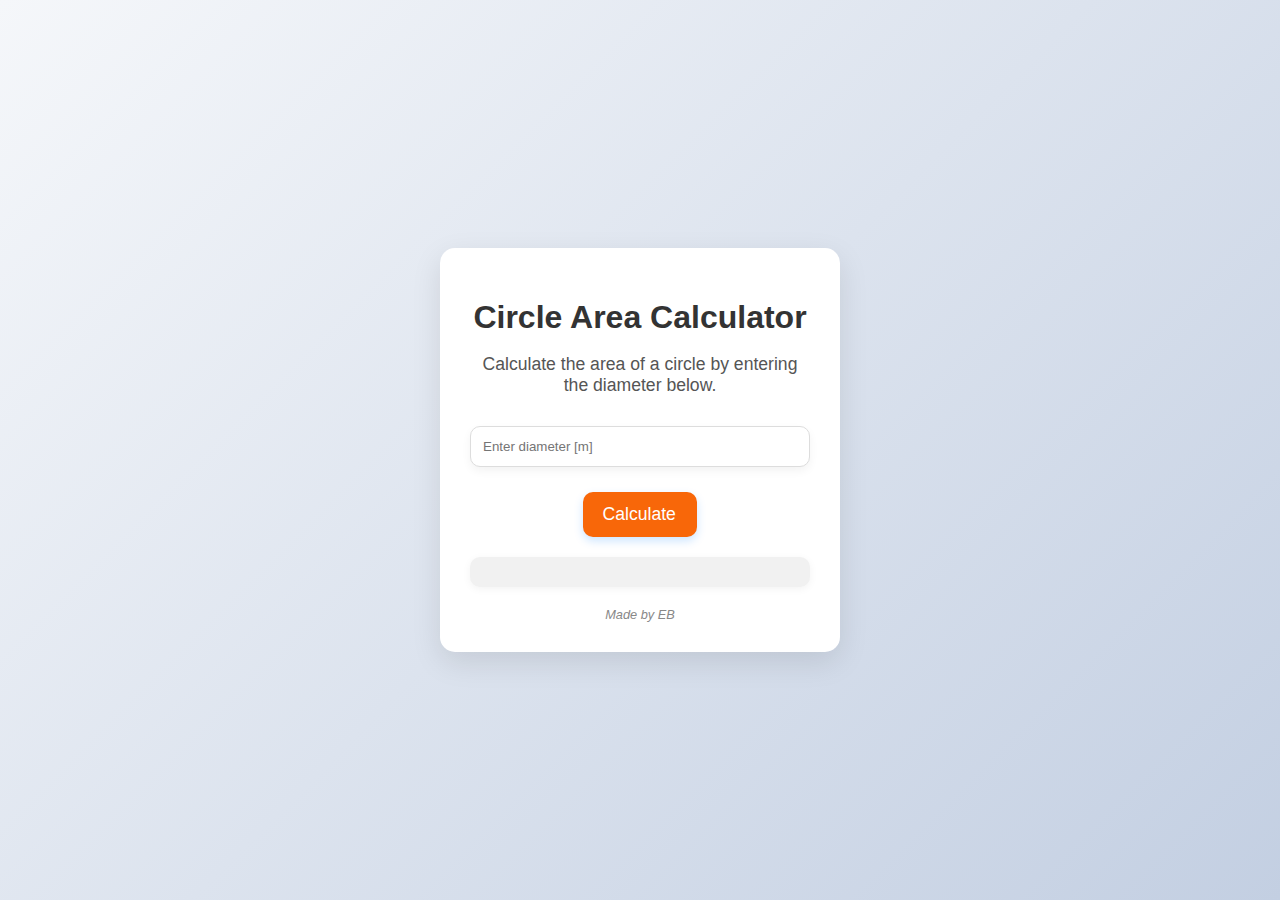
<file: tools/circle-area-calculator/index.html>
<!DOCTYPE html>
<html lang="en">
    <head>
        <meta charset="UTF-8">
        <meta name="viewport" content="width=device-width, initial-scale=1.0">
        <title>Circle Area Calculator</title>
    
        <!-- Import Google Fonts and Unicons -->
        <link rel="stylesheet" href="https://unicons.iconscout.com/release/v4.0.8/css/line.css">
    
        <!-- Link to the custom CSS -->
        <link rel="stylesheet" href="circle-area-calculator.css">
        
        <script defer src="circle-area-calculator.js"></script>
        
        <!-- Primary Meta Tags -->
        <title>Circle Area Calculator</title>
        <meta name="title" content="Circle Area Calculator" />
        <meta name="description" content="Calculate the area of a circle from its diameter." />

        <!-- Open Graph / Facebook -->
        <meta property="og:type" content="website" />
        <meta property="og:url" content="https://www.erolbicer.com/tools/circle-area-calculator/index.html" />
        <meta property="og:title" content="Circle Area Calculator" />
        <meta property="og:description" content="Calculate the area of a circle from its diameter." />
        <meta property="og:image" content="https://www.erolbicer.com/tools/atoms.png" />

        <!-- Twitter -->
        <meta property="twitter:card" content="summary_large_image" />
        <meta property="twitter:url" content="https://www.erolbicer.com/tools/circle-area-calculator/index.html" />
        <meta property="twitter:title" content="Circle Area Calculator" />
        <meta property="twitter:description" content="Calculate the area of a circle from its diameter." />
        <meta property="twitter:image" content="https://www.erolbicer.com/tools/atoms.png" />
    </head>
<body>
    <div class="calculator-container">
        <h1>Circle Area Calculator</h1>
        <p>Calculate the area of a circle by entering the diameter below.</p>
        <form id="circleForm" class="calculator-form">
            <div class="form-group">
                <div class="spacer"></div>  <!--Adds space -->
                <input type="number" id="diameter" name="diameter" placeholder="Enter diameter [m]" step="0.00001" required aria-label="Enter the diameter of the circle in meters">
            </div>
            <button type="submit" class="calculate-btn">
                Calculate <i class="uil uil-cog button__icon"></i>
            </button>
        </form>
        <div id="result" class="result-display"></div>
        
        <div class="signature">
            <span>Made by <a href="https://www.erolbicer.com/" target="_blank" class="signature-link">EB</a></span>
        </div>
    </div>
</body>
</html>
</file>
<file: tools/circle-area-calculator/circle-area-calculator.css>
/* General Styles */
body {
    font-family: 'Arial', sans-serif;
    background: linear-gradient(135deg, #f5f7fa, #c3cfe2);
    display: flex;
    justify-content: center;
    align-items: center;
    height: 100vh;
    margin: 0;
    padding: 0;  /* Add padding for smaller screens */
}

.calculator-container {
    background-color: #ffffff;
    padding: 30px;
    border-radius: 15px;
    box-shadow: 0 10px 30px rgba(0, 0, 0, 0.1);
    max-width: 400px;
    width: 100%;
    text-align: center;
    color: #333;
    box-sizing: border-box;  /* Ensure padding is considered in width calculation */
}

h1 {
    font-size: 2em;
    margin-bottom: 15px;
    color: #333;
}

p {
    font-size: 1.1em;
    margin-bottom: 20px;
    color: #555;
}

/* Form Styling */
.calculator-form .form-group {
    margin-bottom: 25px;
    margin-right: 26px;
}

.calculator-form input {
    width: 100%;
    padding: 12px;
    border-radius: 10px;
    border: 1px solid #ddd;
    box-shadow: 0 4px 10px rgba(0, 0, 0, 0.05);
    transition: all 0.2s ease-in-out;
}

.calculator-form input:focus {
    border-color: #333;
    box-shadow: 0 4px 12px rgba(51, 51, 51, 0.2);
    outline: none;
}

.calculate-btn {
    background-color: #F86709;
    color: white;
    padding: 12px 20px;
    border-radius: 10px;
    border: none;
    cursor: pointer;
    font-size: 1.1em;
    box-shadow: 0 4px 10px rgba(0, 123, 255, 0.2);
    transition: background-color 0.3s ease;
}

.calculate-btn:hover {
    background-color: #007bff;
}

/* Result Display */
.result-display {
    margin-top: 20px;
    padding: 15px;
    background-color: #f1f1f1;
    border-radius: 10px;
    box-shadow: 0 2px 8px rgba(0, 0, 0, 0.05);
    font-size: 1.2em;
    color: #333;
}

.result-display p {
    margin: 0;
    padding: 0;
    line-height: 1.5;
}

.button__icon {
    margin-left: 0.1rem;
}

/* Spacer */
.spacer {
    height: 10px;
}

/* Signature Styling */
.signature {
    font-size: 0.8em;
    color: #888888;
    text-align: center;
    margin-top: 20px;
    font-style: italic;
}

.signature-link {
    color: #888888;
    text-decoration: none;
    font-style: italic;
}

.signature-link:hover {
    color: #F86709;
}

/* Mobile Responsiveness */
@media only screen and (max-width: 600px) {
    body {
        padding: 10px;
        height: 100vh;  /* Ensure full height is used for centering */
    }

    .calculator-container {
        max-width: 100%;
        padding: 20px;
        margin: auto;  /* Center the container horizontally */
    }

    h1 {
        font-size: 1.5em; 
    }

    p {
        font-size: 1em;  
    }

    .calculator-form input {
        font-size: 1em; 
        padding: 10px;
    }

    .calculate-btn {
        font-size: 1em;  
        padding: 10px 15px;
    }

    .result-display {
        font-size: 1em;
        padding: 12px;
    }

    .signature {
        font-size: 0.7em;
    }
}
</file>
